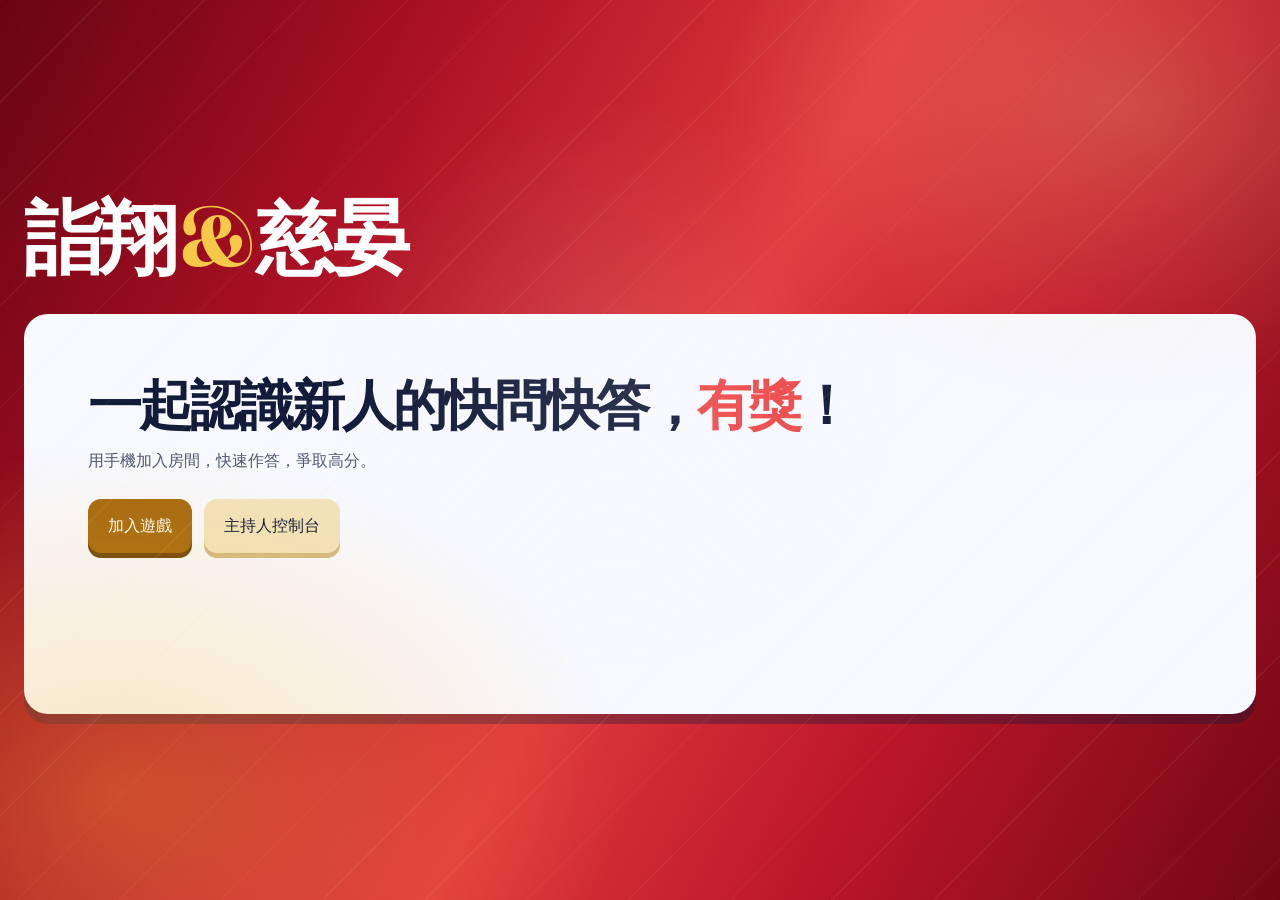
<file: static/index.html>
<!doctype html>
<html lang="zh-Hant">
  <head>
    <meta charset="UTF-8" />
    <meta name="viewport" content="width=device-width, initial-scale=1.0" />
    <title>詣翔 &amp; 慈晏</title>
    <link rel="preconnect" href="https://fonts.googleapis.com" />
    <link rel="preconnect" href="https://fonts.gstatic.com" crossorigin />
    <link href="https://fonts.googleapis.com/css2?family=DM+Mono:wght@400;500&family=Fraunces:opsz,wght@9..144,600;9..144,700&display=swap" rel="stylesheet" />
    <link rel="stylesheet" href="/static/styles.css?v=20260904-zh-hant" />
  </head>
  <body>
    <main id="app"></main>
    <script src="/static/app.js?v=20260904-zh-hant"></script>
  </body>
</html>
</file>
<file: static/styles.css>
:root { --navy:#121b3a; --paper:#f8f9ff; --red:#ed4b4c; --blue:#3d75e6; --yellow:#f7c948; --green:#36b67d; --purple:#a66a11; }
* { box-sizing:border-box; }
body { margin:0; min-height:100vh; color:var(--navy); font-family:"DM Mono",monospace; background:linear-gradient(118deg,#680512 0%,#a70f23 24%,#e0393d 52%,#bd172b 72%,#720713 100%); }
body::before { content:""; position:fixed; inset:0; pointer-events:none; background:radial-gradient(ellipse at 9% 88%,rgba(255,193,59,.32),transparent 31%),radial-gradient(ellipse at 88% 12%,rgba(255,225,151,.23),transparent 26%),radial-gradient(circle at 48% 42%,rgba(255,255,255,.1),transparent 34%),repeating-linear-gradient(135deg,rgba(255,220,145,.08) 0 1px,transparent 1px 72px); }
button,input { font:inherit; } button { cursor:pointer; border:0; }
#app { min-height:100vh; padding:24px; display:grid; place-items:center; }
.shell { width:min(800px,100%); }.welcome-shell { width:min(1500px,100%); }.brand { color:#fff; font:700 clamp(2.5rem,8vw,5rem) Fraunces,serif; letter-spacing:-.08em; margin:0 0 20px; }.brand i { color:var(--yellow); font-style:normal; }
.card { background:var(--paper); border-radius:24px; padding:clamp(24px,6vw,48px); box-shadow:0 10px 0 rgba(18,27,58,.35); }.eyebrow { font-size:.72rem; font-weight:500; letter-spacing:.14em; text-transform:uppercase; margin-bottom:13px; }.title { font:700 clamp(2rem,6vw,3.7rem) Fraunces,serif; letter-spacing:-.06em; line-height:1; margin:0 0 14px; }.muted { line-height:1.6; opacity:.72; }
.welcome-card { min-height:400px; padding:clamp(48px,5vw,88px); padding-bottom:52px; }.welcome-title { white-space:nowrap; font-size:clamp(2.6rem,4.2vw,5rem); }.welcome-title span { color:var(--red); }
.primary,.secondary { border-radius:13px; padding:16px 20px; font-weight:500; transition:transform .12s,filter .12s; }.primary:hover,.secondary:hover,.choice:hover { transform:translateY(-3px); filter:brightness(1.04); }.primary { color:#fff; background:var(--purple); box-shadow:0 5px 0 #704507; }.secondary { color:var(--navy); background:#f2e3bd; box-shadow:0 5px 0 #d2ba82; }.host-tools { display:flex; flex-wrap:wrap; gap:12px; margin-top:26px; }
.form { display:grid; gap:16px; margin-top:26px; }.form input { width:100%; padding:17px; border:2px solid #c9d0e6; border-radius:12px; background:#fff; color:var(--navy); font-size:1rem; }.form label { font-size:.75rem; letter-spacing:.08em; text-transform:uppercase; }
.notice { padding:12px; color:#7a2020; background:#ffe2e1; border-radius:10px; margin-top:16px; }
.host-lobby { min-height:calc(100vh - 48px); display:grid; grid-template-rows:auto minmax(0,1fr) auto; text-align:center; }.qr { width:min(58vh,58vw,680px); height:min(58vh,58vw,680px); padding:12px; background:#fff; border-radius:18px; box-shadow:0 5px 0 #c5cae0; }.host-lobby-qr { display:grid; place-items:center; min-height:0; padding:26px 0; }.player-count { display:inline-block; margin-top:18px; padding:8px 14px; color:#fff; background:var(--purple); border-radius:999px; font-size:.8rem; }
.play-shell { width:min(1100px,100%); }.host-play-shell { width:min(80vw,1600px); }.play-shell .brand,.host-play-shell .brand { display:none; }.stage { min-height:calc(100vh - 48px); padding:clamp(24px,4vw,58px); display:flex; flex-direction:column; }.host-play-shell .stage { height:calc(100vh - 48px); min-height:0; max-height:calc(100vh - 48px); padding-top:20px; overflow:hidden; }.stage-top { display:flex; justify-content:space-between; align-items:center; gap:20px; font-size:.78rem; font-weight:500; letter-spacing:.1em; text-transform:uppercase; }.stage-timer { display:grid; place-items:center; min-width:68px; height:68px; color:#fff; background:var(--navy); border:6px solid var(--yellow); border-radius:50%; font-size:1.25rem; letter-spacing:0; }
.host-question { max-width:1080px; margin:12px auto 0; padding:12px 0 20px; text-align:center; font:700 clamp(3.2rem,8vw,7rem) Fraunces,serif; letter-spacing:-.075em; line-height:.97; }.host-choices,.choices { display:grid; grid-template-columns:repeat(2, minmax(0, 1fr)); gap:16px; }.host-choice,.choice { min-height:112px; display:flex; align-items:center; gap:18px; width:100%; color:#fff; border-radius:16px; padding:18px 22px; font-size:clamp(1rem,2vw,1.3rem); font-weight:500; text-align:left; transition:transform .12s,filter .12s; }.host-choice { font-size:clamp(1.35rem,2.5vw,2.1rem); }.host-choice.tone-0,.choice.tone-0 { background:var(--red); }.host-choice.tone-1,.choice.tone-1 { background:var(--blue); }.host-choice.tone-2,.choice.tone-2 { background:var(--yellow); color:var(--navy); }.host-choice.tone-3,.choice.tone-3 { background:var(--green); }.host-choice.is-muted { color:#69758f; background:#e1e6f0; }.answer-shape { flex:0 0 auto; display:grid; place-items:center; width:45px; height:45px; color:currentColor; font-size:2rem; line-height:1; }.host-choice.is-correct { transform:scale(1.02); }
.stage-main { min-width:0; display:flex; flex:1; flex-direction:column; }.host-play-shell .stage-main { min-height:0; overflow-y:auto; padding-right:8px; }.host-play-shell .stage-main > .stage-actions { flex:0 0 auto; margin-top:auto; padding-top:28px; }.stage-with-leaderboard { display:grid; grid-template-columns:minmax(200px,.65fr) minmax(0,2.35fr); grid-template-rows:minmax(0,1fr); min-height:0; gap:34px; align-items:stretch; }.stage-with-leaderboard .host-question { font-size:clamp(2.8rem,6.5vw,5.8rem); }.stage-with-leaderboard .host-choice { min-height:88px; }.stage-reveal .host-question { max-width:100%; margin:0 auto; padding:12px 0; font-size:clamp(1.5rem,3vw,2.8rem); line-height:1.05; }.stage-reveal .host-choices { gap:8px; }.stage-reveal .host-choice { min-height:58px; padding:10px 14px; font-size:clamp(.9rem,1.3vw,1.1rem); }.stage-reveal .answer-shape { width:30px; height:30px; font-size:1.4rem; }.stage-reveal .reveal-extras { width:min(100%,1200px); margin:14px auto; }.stage-reveal .reveal-image { max-height:50vh; }.stage-reveal.stage-with-leaderboard .reveal-image { max-height:42vh; }.stage-actions { display:flex; justify-content:center; gap:12px; margin-top:28px; }.stage-actions .primary { background:var(--purple); box-shadow:0 5px 0 #704507; }.host-sidebar { display:flex; height:100%; min-height:0; max-height:100%; flex-direction:column; overflow:hidden; padding-left:28px; border-left:2px solid #d8ddec; }.host-sidebar .eyebrow { flex:0 0 auto; }.leaderboard-scroll { flex:1 1 auto; min-height:0; overflow-y:auto; padding-right:10px; }.leaderboard { padding:0; margin:0; list-style:none; }.leaderboard li { display:grid; grid-template-columns:42px 1fr auto; gap:10px; align-items:center; padding:15px 10px; border-bottom:1px solid #d8ddec; font-size:1rem; }.leaderboard li:first-child b:first-child { color:#b88100; }.leaderboard li:nth-child(2) b:first-child { color:#737b89; }.leaderboard li:nth-child(3) b:first-child { color:#a06d4e; }
.player-card { min-height:calc(100vh - 48px); display:flex; flex-direction:column; }.player-question { margin:22px 0 0; font:700 clamp(1.8rem,7vw,3.2rem) Fraunces,serif; letter-spacing:-.06em; line-height:1.03; }.player-card .choices { margin-top:auto; }.choice { min-height:clamp(130px,24vh,220px); justify-content:flex-start; border:0; box-shadow:0 6px 0 rgba(18,27,58,.25); }.choice:disabled { cursor:not-allowed; filter:saturate(.5); opacity:.6; transform:none; }.choice.selected { filter:none; opacity:1; box-shadow:0 0 0 6px var(--navy),0 0 0 11px #fff; transform:scale(.98); }.answer-feedback { margin-top:18px; padding:16px; border-radius:14px; background:#e9edf8; }.answer-feedback.good { color:#fff; background:var(--green); }.answer-feedback.bad { color:#fff; background:var(--red); }.answer-feedback strong { display:block; font:700 1.5rem Fraunces,serif; letter-spacing:-.04em; margin-bottom:5px; }.answer-feedback span { font-size:.78rem; }
.answer-state { min-height:calc(100vh - 48px); display:grid; place-items:center; text-align:center; }.answer-comparison { display:grid; grid-template-columns:1fr 1fr; gap:14px; max-width:720px; margin:24px auto 0; }.answer-comparison-card { display:grid; gap:8px; min-height:126px; padding:18px; border-radius:16px; color:#fff; text-align:left; box-shadow:0 6px 0 rgba(18,27,58,.2); }.answer-comparison-card span { font-size:.75rem; font-weight:700; letter-spacing:.1em; text-transform:uppercase; opacity:.86; }.answer-comparison-card strong { font:700 clamp(1.4rem,4vw,2.1rem) Fraunces,serif; letter-spacing:-.04em; line-height:1.05; }.answer-comparison-card.was-correct,.answer-comparison-card.correct { background:var(--green); }.answer-comparison-card.was-wrong { background:var(--red); }.answer-comparison-card.unanswered { color:var(--navy); background:#e2e7f5; }.reveal-extras { display:grid; justify-items:center; gap:14px; width:min(100%,900px); margin:24px auto 0; }.reveal-images { display:grid; grid-template-columns:repeat(2, minmax(0, 1fr)); gap:16px; width:100%; }.reveal-images.image-count-1 { grid-template-columns:minmax(0, 1fr); }.reveal-image { display:block; width:100%; max-height:42vh; border-radius:16px; box-shadow:0 5px 0 rgba(18,27,58,.2); object-fit:contain; }.reveal-description { margin:0; color:#405073; font-size:clamp(1rem,2.4vw,1.25rem); line-height:1.55; white-space:pre-wrap; }.stage-main > .reveal-extras { margin-top:24px; }.stage-with-leaderboard .reveal-image { max-height:28vh; }.final-card { min-height:calc(100vh - 48px); display:grid; align-content:center; }.personal-rank { display:grid; justify-items:center; gap:4px; margin:0 auto 24px; padding:16px 28px; color:var(--navy); background:#f2e3bd; border-radius:18px; box-shadow:0 5px 0 #d2ba82; }.personal-rank span { font-size:.75rem; font-weight:700; letter-spacing:.12em; }.personal-rank strong { font:700 clamp(2rem,6vw,3.2rem) Fraunces,serif; letter-spacing:-.05em; }.personal-rank small { font-size:.9rem; }
@media (max-width:600px) { #app { padding:0; }.shell,.play-shell { width:100%; }.brand { margin:0 20px 16px; }.card { border-radius:0; box-shadow:none; }.welcome-card { min-height:0; padding:48px 28px; }.welcome-title { white-space:normal; }.qr-join-card { padding:36px 28px 42px; text-align:center; }.qr-join-card .title { font-size:clamp(2.5rem,12vw,4rem); line-height:1.08; }.qr-join-card .form { gap:24px; margin:28px 0 0; }.qr-join-card .form label { text-align:left; font-size:.95rem; }.qr-join-card .form input { padding:22px 18px; font-size:1.5rem; border-radius:16px; }.qr-join-card .primary { padding:21px; font-size:1.35rem; }.host-lobby-grid { grid-template-columns:1fr; text-align:center; }.host-lobby-grid .qr { width:240px; height:240px; margin:auto; }.stage,.player-card,.answer-state,.final-card { min-height:100vh; }.host-play-shell .stage { height:100vh; max-height:100vh; }.stage-with-leaderboard { display:flex; gap:22px; }.stage-main { order:1; }.host-sidebar { order:2; max-height:42vh; padding:20px 0 0; border-top:2px solid #d8ddec; border-left:0; }.host-question { font-size:clamp(2.3rem,11vw,4.3rem); }.host-choices,.choices { gap:14px; }.host-choice,.choice { min-height:148px; padding:18px; gap:13px; border-radius:12px; font-size:1.3rem; }.answer-shape { width:46px; height:46px; font-size:2.05rem; }.stage-timer { min-width:68px; height:68px; border-width:5px; font-size:1.55rem; }.player-card .choices { margin-top:34px; }.player-card { justify-content:flex-start; }.player-card .stage-top { font-size:.94rem; }.player-card .stage-timer { min-width:82px; height:82px; font-size:1.85rem; }.player-card .choice { min-height:178px; padding:22px; gap:16px; font-size:1.56rem; }.player-card .answer-shape { width:55px; height:55px; font-size:2.46rem; }.player-question { min-height:235px; font-size:clamp(3.06rem,12.6vw,4.8rem); }.player-card .answer-feedback { padding:19px; }.player-card .answer-feedback strong { font-size:1.8rem; }.player-card .answer-feedback span { font-size:.94rem; }.answer-state .eyebrow { font-size:.86rem; }.answer-state .title { font-size:clamp(2.4rem,7.2vw,4.44rem); }.answer-comparison { grid-template-columns:1fr; gap:17px; }.answer-comparison-card { min-height:149px; padding:24px; }.answer-comparison-card span { font-size:.9rem; }.answer-comparison-card strong { font-size:2.28rem; }.reveal-images { grid-template-columns:1fr; gap:17px; }.reveal-image { max-height:none; }.reveal-description { font-size:1.62rem; }.final-card .leaderboard li { padding:18px 10px; font-size:1.2rem; }.personal-rank { margin-bottom:29px; padding:19px 34px; }.personal-rank span { font-size:.9rem; }.personal-rank strong { font-size:clamp(2.4rem,7.2vw,3.84rem); }.personal-rank small { font-size:1.08rem; }.stage-actions { margin-top:20px; } }
@media (max-width:600px) { .player-card .choices { grid-template-columns:1fr; gap:8px; margin-top:40px; }.player-card .choice { min-height:82px; padding:10px 16px; gap:10px; }.player-question { min-height:0; } }
</file>
